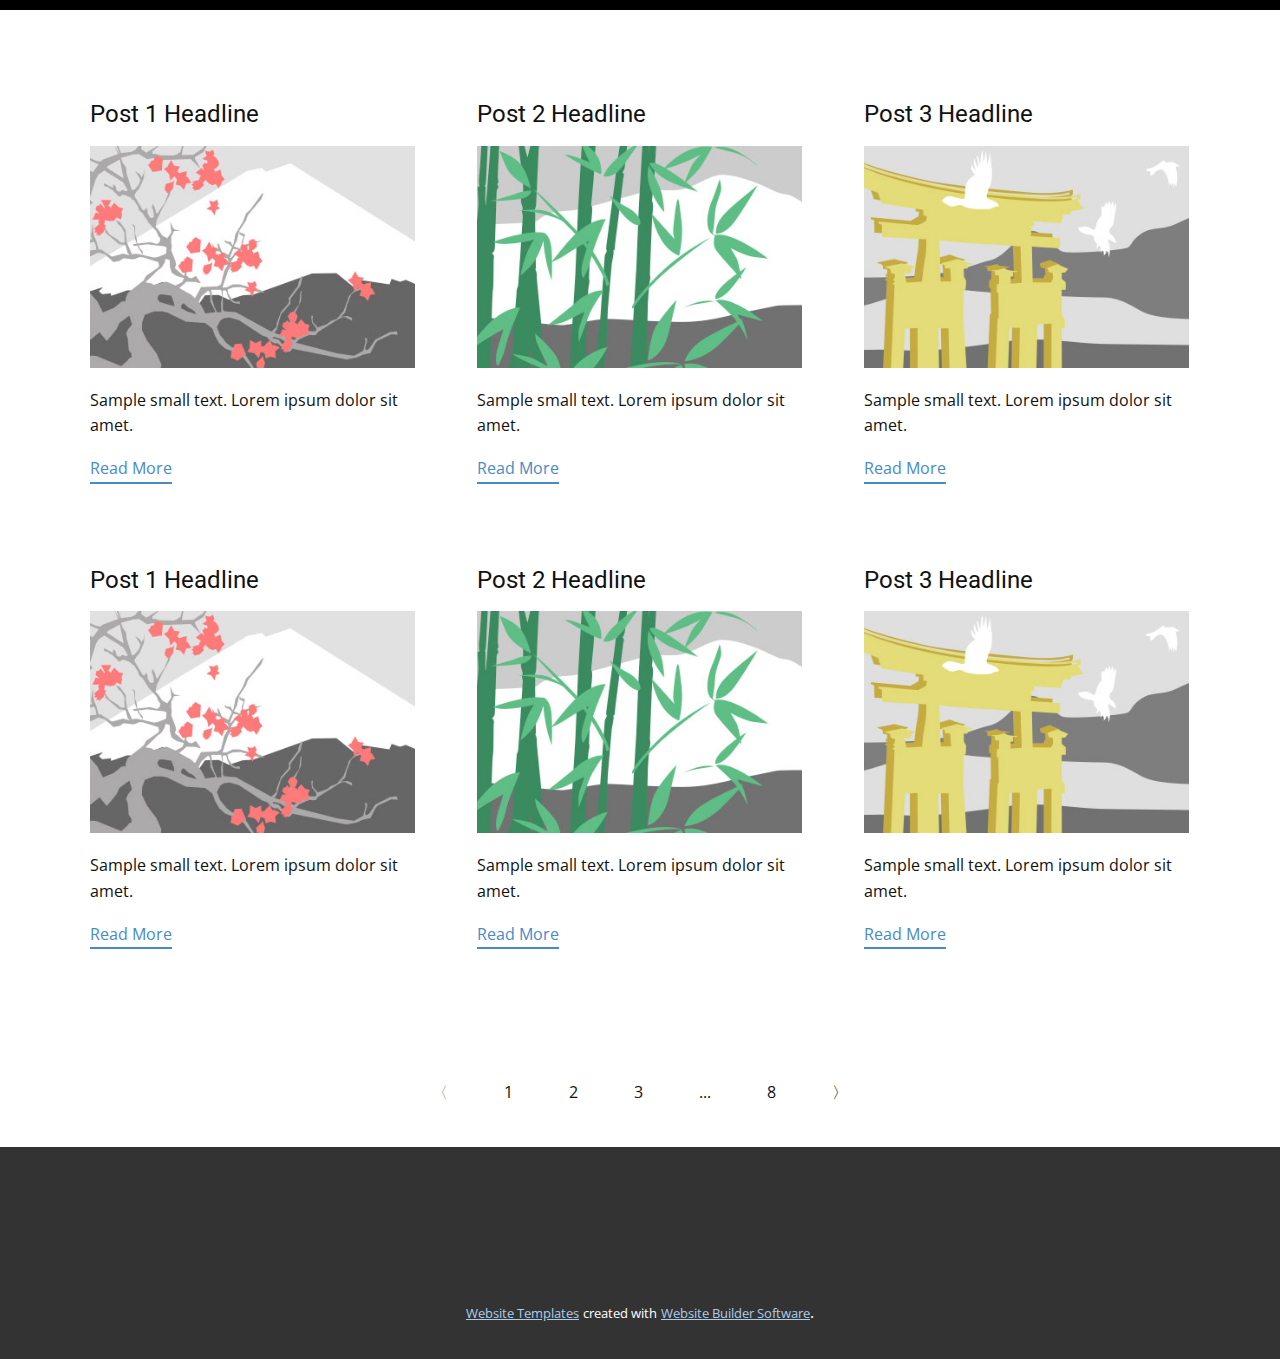
<file: blog/blog.html>
<html style="font-size: 16px;"><head>
    <meta name="viewport" content="width=device-width, initial-scale=1.0">
    <meta charset="utf-8">
    <meta name="keywords" content="">
    <meta name="description" content="">
    <meta name="page_type" content="np-template-header-footer-from-plugin">
    <title>Blog Template</title>
    <link rel="stylesheet" href="../nicepage.css" media="screen">
<link rel="stylesheet" href="../Blog-Template.css" media="screen">
    <script class="u-script" type="text/javascript" src="../jquery.js" defer=""></script>
    <script class="u-script" type="text/javascript" src="../nicepage.js" defer=""></script>
    <meta name="generator" content="Nicepage 3.9.0, nicepage.com">
    <link id="u-theme-google-font" rel="stylesheet" href="https://fonts.googleapis.com/css?family=Roboto:100,100i,300,300i,400,400i,500,500i,700,700i,900,900i|Open+Sans:300,300i,400,400i,600,600i,700,700i,800,800i">
    
    
    
    <script type="application/ld+json">{
		"@context": "http://schema.org",
		"@type": "Organization",
		"name": "",
		"url": "index.html"
}</script>
    <meta property="og:title" content="Blog Template">
    <meta property="og:type" content="website">
    <meta name="theme-color" content="#478ac9">
    <link rel="canonical" href="../index.html">
    <meta property="og:url" content="index.html">
  </head>
  <body class="u-body"><header class="u-black u-clearfix u-header u-header" id="sec-dd62"><div class="u-clearfix u-sheet u-sheet-1"></div></header>
    <section class="u-clearfix u-section-1" id="sec-7219">
      <div class="u-clearfix u-sheet u-valign-middle u-sheet-1"><!--blog--><!--blog_options_json--><!--{"type":"Recent","source":"","tags":"","count":""}--><!--/blog_options_json-->
        <div class="u-blog u-expanded-width u-repeater u-repeater-1"><!--blog_post-->
          <div class="u-blog-post u-container-style u-repeater-item u-white u-repeater-item-1">
            <div class="u-container-layout u-similar-container u-valign-top u-container-layout-1"><!--blog_post_header-->
              <h4 class="u-blog-control u-text u-text-1">
                <a class="u-post-header-link" href="../blog/post.html"><!--blog_post_header_content-->Post 1 Headline<!--/blog_post_header_content--></a>
              </h4><!--/blog_post_header--><!--blog_post_image-->
              <a class="u-post-header-link" href="../blog/post.html"><img alt="" class="u-blog-control u-expanded-width u-image u-image-default u-image-1" src="[data-uri]"></a><!--/blog_post_image--><!--blog_post_content-->
              <div class="u-blog-control u-post-content u-text u-text-2 fr-view">Sample small text. Lorem ipsum dolor sit amet.</div><!--/blog_post_content--><!--blog_post_readmore-->
              <a href="../blog/post.html" class="u-blog-control u-border-2 u-border-palette-1-base u-btn u-btn-rectangle u-button-style u-none u-btn-1"><!--blog_post_readmore_content-->Read More<!--/blog_post_readmore_content--></a><!--/blog_post_readmore-->
            </div>
          </div><div class="u-blog-post u-container-style u-repeater-item u-video-cover u-white">
            <div class="u-container-layout u-similar-container u-valign-top u-container-layout-2"><!--blog_post_header-->
              <h4 class="u-blog-control u-text u-text-3">
                <a class="u-post-header-link" href="../blog/post-1.html"><!--blog_post_header_content-->Post 2 Headline<!--/blog_post_header_content--></a>
              </h4><!--/blog_post_header--><!--blog_post_image-->
              <a class="u-post-header-link" href="../blog/post-1.html"><img alt="" class="u-blog-control u-expanded-width u-image u-image-default u-image-2" src="[data-uri]"></a><!--/blog_post_image--><!--blog_post_content-->
              <div class="u-blog-control u-post-content u-text u-text-4 fr-view">Sample small text. Lorem ipsum dolor sit amet.</div><!--/blog_post_content--><!--blog_post_readmore-->
              <a href="../blog/post-1.html" class="u-blog-control u-border-2 u-border-palette-1-base u-btn u-btn-rectangle u-button-style u-none u-btn-2"><!--blog_post_readmore_content-->Read More<!--/blog_post_readmore_content--></a><!--/blog_post_readmore-->
            </div>
          </div><div class="u-blog-post u-container-style u-repeater-item u-video-cover u-white">
            <div class="u-container-layout u-similar-container u-valign-top u-container-layout-3"><!--blog_post_header-->
              <h4 class="u-blog-control u-text u-text-5">
                <a class="u-post-header-link" href="../blog/post-2.html"><!--blog_post_header_content-->Post 3 Headline<!--/blog_post_header_content--></a>
              </h4><!--/blog_post_header--><!--blog_post_image-->
              <a class="u-post-header-link" href="../blog/post-2.html"><img alt="" class="u-blog-control u-expanded-width u-image u-image-default u-image-3" src="[data-uri]"></a><!--/blog_post_image--><!--blog_post_content-->
              <div class="u-blog-control u-post-content u-text u-text-6 fr-view">Sample small text. Lorem ipsum dolor sit amet.</div><!--/blog_post_content--><!--blog_post_readmore-->
              <a href="../blog/post-2.html" class="u-blog-control u-border-2 u-border-palette-1-base u-btn u-btn-rectangle u-button-style u-none u-btn-3"><!--blog_post_readmore_content-->Read More<!--/blog_post_readmore_content--></a><!--/blog_post_readmore-->
            </div>
          </div><div class="u-blog-post u-container-style u-repeater-item u-white u-repeater-item-1">
            <div class="u-container-layout u-similar-container u-valign-top u-container-layout-1"><!--blog_post_header-->
              <h4 class="u-blog-control u-text u-text-1">
                <a class="u-post-header-link" href="../blog/post-3.html"><!--blog_post_header_content-->Post 1 Headline<!--/blog_post_header_content--></a>
              </h4><!--/blog_post_header--><!--blog_post_image-->
              <a class="u-post-header-link" href="../blog/post-3.html"><img alt="" class="u-blog-control u-expanded-width u-image u-image-default u-image-1" src="[data-uri]"></a><!--/blog_post_image--><!--blog_post_content-->
              <div class="u-blog-control u-post-content u-text u-text-2 fr-view">Sample small text. Lorem ipsum dolor sit amet.</div><!--/blog_post_content--><!--blog_post_readmore-->
              <a href="../blog/post-3.html" class="u-blog-control u-border-2 u-border-palette-1-base u-btn u-btn-rectangle u-button-style u-none u-btn-1"><!--blog_post_readmore_content-->Read More<!--/blog_post_readmore_content--></a><!--/blog_post_readmore-->
            </div>
          </div><div class="u-blog-post u-container-style u-repeater-item u-video-cover u-white">
            <div class="u-container-layout u-similar-container u-valign-top u-container-layout-2"><!--blog_post_header-->
              <h4 class="u-blog-control u-text u-text-3">
                <a class="u-post-header-link" href="../blog/post-4.html"><!--blog_post_header_content-->Post 2 Headline<!--/blog_post_header_content--></a>
              </h4><!--/blog_post_header--><!--blog_post_image-->
              <a class="u-post-header-link" href="../blog/post-4.html"><img alt="" class="u-blog-control u-expanded-width u-image u-image-default u-image-2" src="[data-uri]"></a><!--/blog_post_image--><!--blog_post_content-->
              <div class="u-blog-control u-post-content u-text u-text-4 fr-view">Sample small text. Lorem ipsum dolor sit amet.</div><!--/blog_post_content--><!--blog_post_readmore-->
              <a href="../blog/post-4.html" class="u-blog-control u-border-2 u-border-palette-1-base u-btn u-btn-rectangle u-button-style u-none u-btn-2"><!--blog_post_readmore_content-->Read More<!--/blog_post_readmore_content--></a><!--/blog_post_readmore-->
            </div>
          </div><div class="u-blog-post u-container-style u-repeater-item u-video-cover u-white">
            <div class="u-container-layout u-similar-container u-valign-top u-container-layout-3"><!--blog_post_header-->
              <h4 class="u-blog-control u-text u-text-5">
                <a class="u-post-header-link" href="../blog/post-5.html"><!--blog_post_header_content-->Post 3 Headline<!--/blog_post_header_content--></a>
              </h4><!--/blog_post_header--><!--blog_post_image-->
              <a class="u-post-header-link" href="../blog/post-5.html"><img alt="" class="u-blog-control u-expanded-width u-image u-image-default u-image-3" src="[data-uri]"></a><!--/blog_post_image--><!--blog_post_content-->
              <div class="u-blog-control u-post-content u-text u-text-6 fr-view">Sample small text. Lorem ipsum dolor sit amet.</div><!--/blog_post_content--><!--blog_post_readmore-->
              <a href="../blog/post-5.html" class="u-blog-control u-border-2 u-border-palette-1-base u-btn u-btn-rectangle u-button-style u-none u-btn-3"><!--blog_post_readmore_content-->Read More<!--/blog_post_readmore_content--></a><!--/blog_post_readmore-->
            </div>
          </div><!--/blog_post--><!--blog_post-->
          <!--/blog_post--><!--blog_post-->
          <!--/blog_post-->
        </div><!--/blog-->
      </div>
    </section>
    <section class="u-clearfix u-section-2" id="sec-b1b0">
      <div class="u-clearfix u-sheet u-sheet-1">
        <ul class="responsive-style1 u-pagination u-unstyled u-pagination-1">
          <li class="disabled prev u-nav-item u-pagination-item">
            <a class="u-button-style u-nav-link" href="#" style="padding: 16px 28px;">〈</a>
          </li>
          <li class="active u-nav-item u-pagination-item">
            <a class="u-button-style u-nav-link" href="#" style="padding: 16px 28px;">1</a>
          </li>
          <li class="u-nav-item u-pagination-item">
            <a class="u-button-style u-nav-link" href="#" style="padding: 16px 28px;">2</a>
          </li>
          <li class="u-nav-item u-pagination-item">
            <a class="u-button-style u-nav-link" href="#" style="padding: 16px 28px;">3</a>
          </li>
          <li class="u-nav-item u-pagination-item u-pagination-separator">
            <a class="u-button-style u-nav-link" href="#" style="padding: 16px 28px;">...</a>
          </li>
          <li class="u-nav-item u-pagination-item">
            <a class="u-button-style u-nav-link" href="#" style="padding: 16px 28px;">8</a>
          </li>
          <li class="next u-nav-item u-pagination-item">
            <a class="u-button-style u-nav-link" href="#" style="padding: 16px 28px;">〉</a>
          </li>
        </ul>
      </div>
    </section>
    
    
    <footer class="u-align-left u-clearfix u-footer u-grey-80 u-footer" id="sec-52b5"><div class="u-clearfix u-sheet u-sheet-1"></div></footer>
    <section class="u-backlink u-clearfix u-grey-80">
      <a class="u-link" href="https://nicepage.com/website-templates" target="_blank">
        <span>Website Templates</span>
      </a>
      <p class="u-text">
        <span>created with</span>
      </p>
      <a class="u-link" href="https://nicepage.com/" target="_blank">
        <span>Website Builder Software</span>
      </a>. 
    </section>
  
</body></html>
</file>
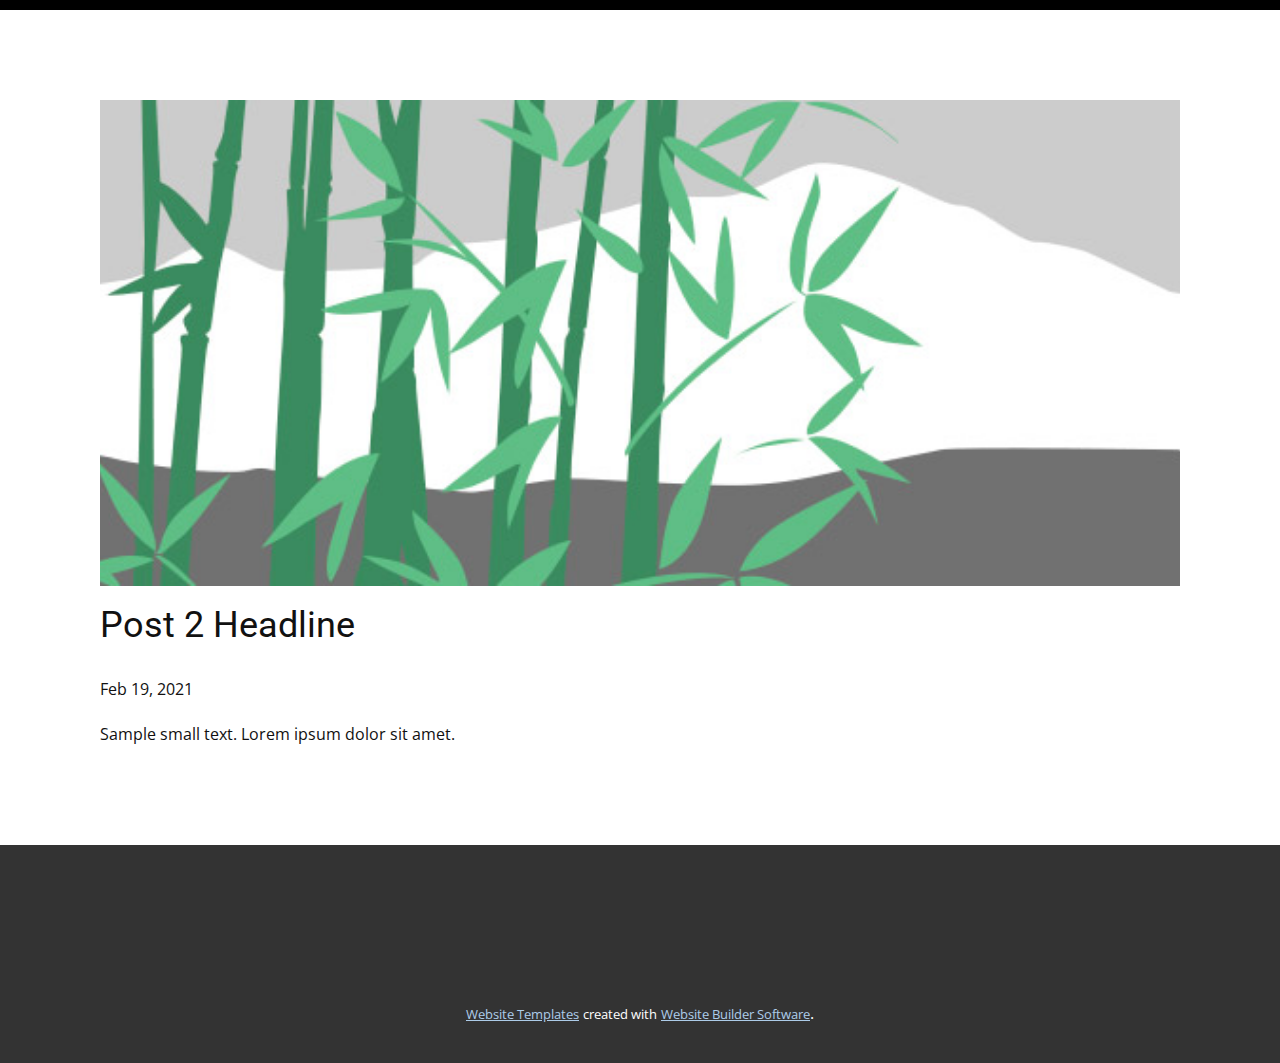
<file: blog/post-1.html>
<!doctype html>
<html style="font-size: 16px;"><head>
    <meta name="viewport" content="width=device-width, initial-scale=1.0">
    <meta charset="utf-8">
    <meta name="keywords" content="Post 1 Headline">
    <meta name="description" content="">
    <meta name="page_type" content="np-template-header-footer-from-plugin">
    <title>Post 2 Headline</title>
    <link rel="stylesheet" href="../nicepage.css" media="screen">
<link rel="stylesheet" href="../Post-Template.css" media="screen">
    <script class="u-script" type="text/javascript" src="../jquery.js" defer=""></script>
    <script class="u-script" type="text/javascript" src="../nicepage.js" defer=""></script>
    <meta name="generator" content="Nicepage 3.9.0, nicepage.com">
    <link id="u-theme-google-font" rel="stylesheet" href="https://fonts.googleapis.com/css?family=Roboto:100,100i,300,300i,400,400i,500,500i,700,700i,900,900i|Open+Sans:300,300i,400,400i,600,600i,700,700i,800,800i">
    
    
    <script type="application/ld+json">{
		"@context": "http://schema.org",
		"@type": "Organization",
		"name": "",
		"url": "index.html"
}</script>
    <meta property="og:title" content="Post Template">
    <meta property="og:type" content="website">
    <meta name="theme-color" content="#478ac9">
    <link rel="canonical" href="../index.html">
    <meta property="og:url" content="index.html">
  </head>
  <body class="u-body"><header class="u-black u-clearfix u-header u-header" id="sec-dd62"><div class="u-clearfix u-sheet u-sheet-1"></div></header>
    <section class="u-align-center u-clearfix u-section-1" id="sec-c507">
      <div class="u-clearfix u-sheet u-valign-middle-md u-valign-middle-sm u-valign-middle-xs u-sheet-1"><!--post_details--><!--post_details_options_json--><!--{"source":""}--><!--/post_details_options_json--><!--blog_post-->
        <div class="u-container-style u-expanded-width u-post-details u-post-details-1">
          <div class="u-container-layout u-valign-middle u-container-layout-1"><!--blog_post_image-->
            <img alt="" class="u-blog-control u-expanded-width u-image u-image-default u-image-1" src="[data-uri]"><!--/blog_post_image--><!--blog_post_header-->
            <h2 class="u-blog-control u-text u-text-1">Post 2 Headline</h2><!--/blog_post_header--><!--blog_post_metadata-->
            <div class="u-blog-control u-metadata u-metadata-1"><!--blog_post_metadata_date-->
              <span class="u-meta-date u-meta-icon">Feb 19, 2021</span><!--/blog_post_metadata_date--><!--blog_post_metadata_category-->
              <!--/blog_post_metadata_category--><!--blog_post_metadata_comments-->
              <!--/blog_post_metadata_comments-->
            </div><!--/blog_post_metadata--><!--blog_post_content-->
            <div class="u-align-justify u-blog-control u-post-content u-text u-text-2 fr-view">
  Sample small text. Lorem ipsum dolor sit amet.
  </div><!--/blog_post_content-->
          </div>
        </div><!--/blog_post--><!--/post_details-->
      </div>
    </section>
    
    
    <footer class="u-align-left u-clearfix u-footer u-grey-80 u-footer" id="sec-52b5"><div class="u-clearfix u-sheet u-sheet-1"></div></footer>
    <section class="u-backlink u-clearfix u-grey-80">
      <a class="u-link" href="https://nicepage.com/website-templates" target="_blank">
        <span>Website Templates</span>
      </a>
      <p class="u-text">
        <span>created with</span>
      </p>
      <a class="u-link" href="https://nicepage.com/" target="_blank">
        <span>Website Builder Software</span>
      </a>. 
    </section>
  
</body></html>
</file>
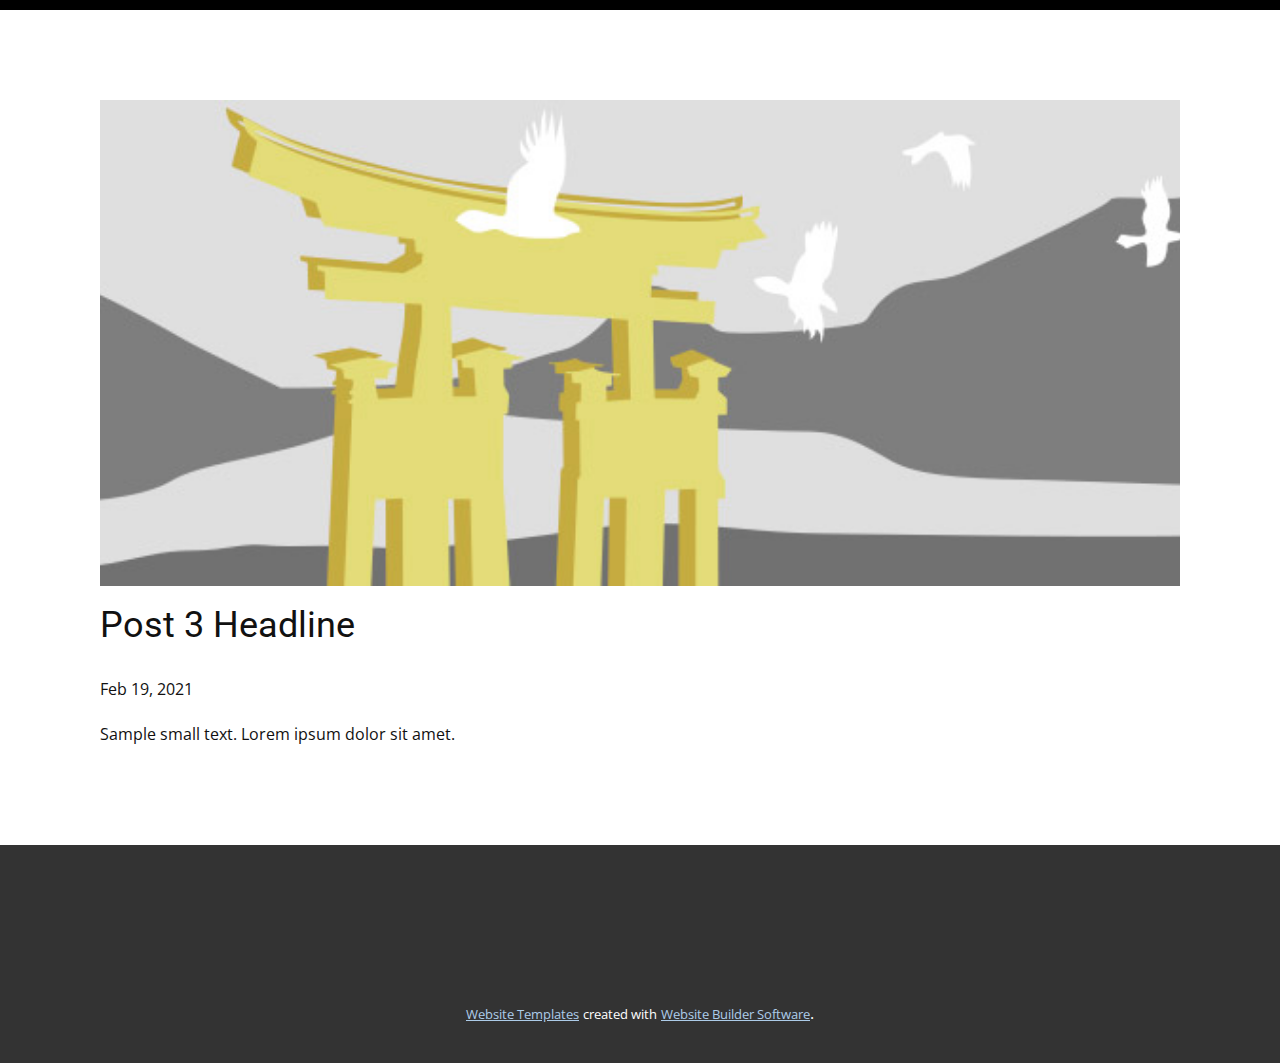
<file: blog/post-2.html>
<!doctype html>
<html style="font-size: 16px;"><head>
    <meta name="viewport" content="width=device-width, initial-scale=1.0">
    <meta charset="utf-8">
    <meta name="keywords" content="Post 1 Headline">
    <meta name="description" content="">
    <meta name="page_type" content="np-template-header-footer-from-plugin">
    <title>Post 3 Headline</title>
    <link rel="stylesheet" href="../nicepage.css" media="screen">
<link rel="stylesheet" href="../Post-Template.css" media="screen">
    <script class="u-script" type="text/javascript" src="../jquery.js" defer=""></script>
    <script class="u-script" type="text/javascript" src="../nicepage.js" defer=""></script>
    <meta name="generator" content="Nicepage 3.9.0, nicepage.com">
    <link id="u-theme-google-font" rel="stylesheet" href="https://fonts.googleapis.com/css?family=Roboto:100,100i,300,300i,400,400i,500,500i,700,700i,900,900i|Open+Sans:300,300i,400,400i,600,600i,700,700i,800,800i">
    
    
    <script type="application/ld+json">{
		"@context": "http://schema.org",
		"@type": "Organization",
		"name": "",
		"url": "index.html"
}</script>
    <meta property="og:title" content="Post Template">
    <meta property="og:type" content="website">
    <meta name="theme-color" content="#478ac9">
    <link rel="canonical" href="../index.html">
    <meta property="og:url" content="index.html">
  </head>
  <body class="u-body"><header class="u-black u-clearfix u-header u-header" id="sec-dd62"><div class="u-clearfix u-sheet u-sheet-1"></div></header>
    <section class="u-align-center u-clearfix u-section-1" id="sec-c507">
      <div class="u-clearfix u-sheet u-valign-middle-md u-valign-middle-sm u-valign-middle-xs u-sheet-1"><!--post_details--><!--post_details_options_json--><!--{"source":""}--><!--/post_details_options_json--><!--blog_post-->
        <div class="u-container-style u-expanded-width u-post-details u-post-details-1">
          <div class="u-container-layout u-valign-middle u-container-layout-1"><!--blog_post_image-->
            <img alt="" class="u-blog-control u-expanded-width u-image u-image-default u-image-1" src="[data-uri]"><!--/blog_post_image--><!--blog_post_header-->
            <h2 class="u-blog-control u-text u-text-1">Post 3 Headline</h2><!--/blog_post_header--><!--blog_post_metadata-->
            <div class="u-blog-control u-metadata u-metadata-1"><!--blog_post_metadata_date-->
              <span class="u-meta-date u-meta-icon">Feb 19, 2021</span><!--/blog_post_metadata_date--><!--blog_post_metadata_category-->
              <!--/blog_post_metadata_category--><!--blog_post_metadata_comments-->
              <!--/blog_post_metadata_comments-->
            </div><!--/blog_post_metadata--><!--blog_post_content-->
            <div class="u-align-justify u-blog-control u-post-content u-text u-text-2 fr-view">
  Sample small text. Lorem ipsum dolor sit amet.
  </div><!--/blog_post_content-->
          </div>
        </div><!--/blog_post--><!--/post_details-->
      </div>
    </section>
    
    
    <footer class="u-align-left u-clearfix u-footer u-grey-80 u-footer" id="sec-52b5"><div class="u-clearfix u-sheet u-sheet-1"></div></footer>
    <section class="u-backlink u-clearfix u-grey-80">
      <a class="u-link" href="https://nicepage.com/website-templates" target="_blank">
        <span>Website Templates</span>
      </a>
      <p class="u-text">
        <span>created with</span>
      </p>
      <a class="u-link" href="https://nicepage.com/" target="_blank">
        <span>Website Builder Software</span>
      </a>. 
    </section>
  
</body></html>
</file>
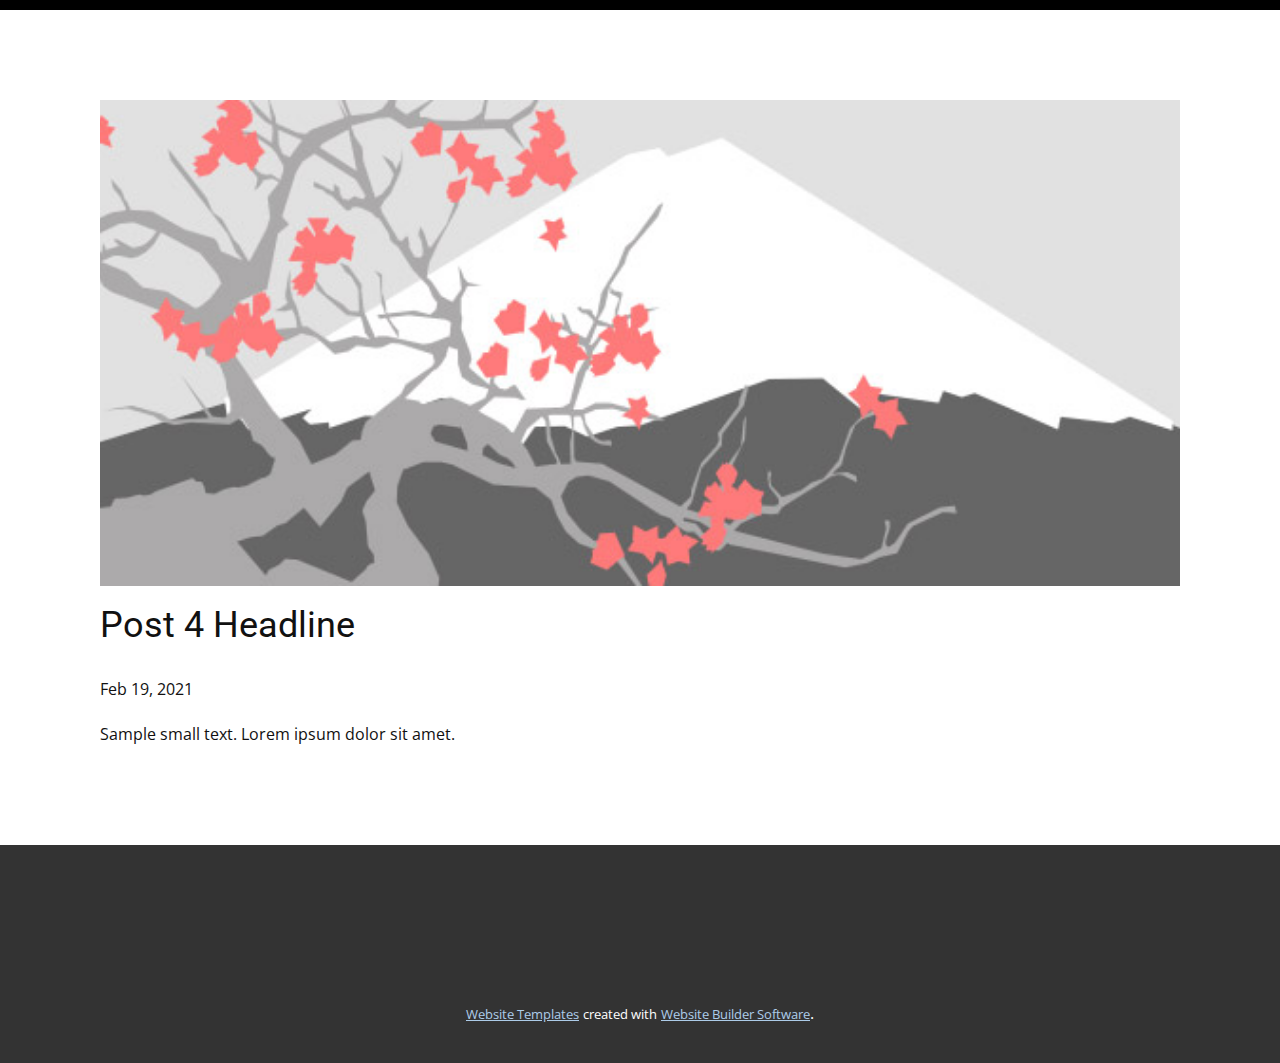
<file: blog/post-3.html>
<!doctype html>
<html style="font-size: 16px;"><head>
    <meta name="viewport" content="width=device-width, initial-scale=1.0">
    <meta charset="utf-8">
    <meta name="keywords" content="Post 1 Headline">
    <meta name="description" content="">
    <meta name="page_type" content="np-template-header-footer-from-plugin">
    <title>Post 4 Headline</title>
    <link rel="stylesheet" href="../nicepage.css" media="screen">
<link rel="stylesheet" href="../Post-Template.css" media="screen">
    <script class="u-script" type="text/javascript" src="../jquery.js" defer=""></script>
    <script class="u-script" type="text/javascript" src="../nicepage.js" defer=""></script>
    <meta name="generator" content="Nicepage 3.9.0, nicepage.com">
    <link id="u-theme-google-font" rel="stylesheet" href="https://fonts.googleapis.com/css?family=Roboto:100,100i,300,300i,400,400i,500,500i,700,700i,900,900i|Open+Sans:300,300i,400,400i,600,600i,700,700i,800,800i">
    
    
    <script type="application/ld+json">{
		"@context": "http://schema.org",
		"@type": "Organization",
		"name": "",
		"url": "index.html"
}</script>
    <meta property="og:title" content="Post Template">
    <meta property="og:type" content="website">
    <meta name="theme-color" content="#478ac9">
    <link rel="canonical" href="../index.html">
    <meta property="og:url" content="index.html">
  </head>
  <body class="u-body"><header class="u-black u-clearfix u-header u-header" id="sec-dd62"><div class="u-clearfix u-sheet u-sheet-1"></div></header>
    <section class="u-align-center u-clearfix u-section-1" id="sec-c507">
      <div class="u-clearfix u-sheet u-valign-middle-md u-valign-middle-sm u-valign-middle-xs u-sheet-1"><!--post_details--><!--post_details_options_json--><!--{"source":""}--><!--/post_details_options_json--><!--blog_post-->
        <div class="u-container-style u-expanded-width u-post-details u-post-details-1">
          <div class="u-container-layout u-valign-middle u-container-layout-1"><!--blog_post_image-->
            <img alt="" class="u-blog-control u-expanded-width u-image u-image-default u-image-1" src="[data-uri]"><!--/blog_post_image--><!--blog_post_header-->
            <h2 class="u-blog-control u-text u-text-1">Post 4 Headline</h2><!--/blog_post_header--><!--blog_post_metadata-->
            <div class="u-blog-control u-metadata u-metadata-1"><!--blog_post_metadata_date-->
              <span class="u-meta-date u-meta-icon">Feb 19, 2021</span><!--/blog_post_metadata_date--><!--blog_post_metadata_category-->
              <!--/blog_post_metadata_category--><!--blog_post_metadata_comments-->
              <!--/blog_post_metadata_comments-->
            </div><!--/blog_post_metadata--><!--blog_post_content-->
            <div class="u-align-justify u-blog-control u-post-content u-text u-text-2 fr-view">
  Sample small text. Lorem ipsum dolor sit amet.
  </div><!--/blog_post_content-->
          </div>
        </div><!--/blog_post--><!--/post_details-->
      </div>
    </section>
    
    
    <footer class="u-align-left u-clearfix u-footer u-grey-80 u-footer" id="sec-52b5"><div class="u-clearfix u-sheet u-sheet-1"></div></footer>
    <section class="u-backlink u-clearfix u-grey-80">
      <a class="u-link" href="https://nicepage.com/website-templates" target="_blank">
        <span>Website Templates</span>
      </a>
      <p class="u-text">
        <span>created with</span>
      </p>
      <a class="u-link" href="https://nicepage.com/" target="_blank">
        <span>Website Builder Software</span>
      </a>. 
    </section>
  
</body></html>
</file>
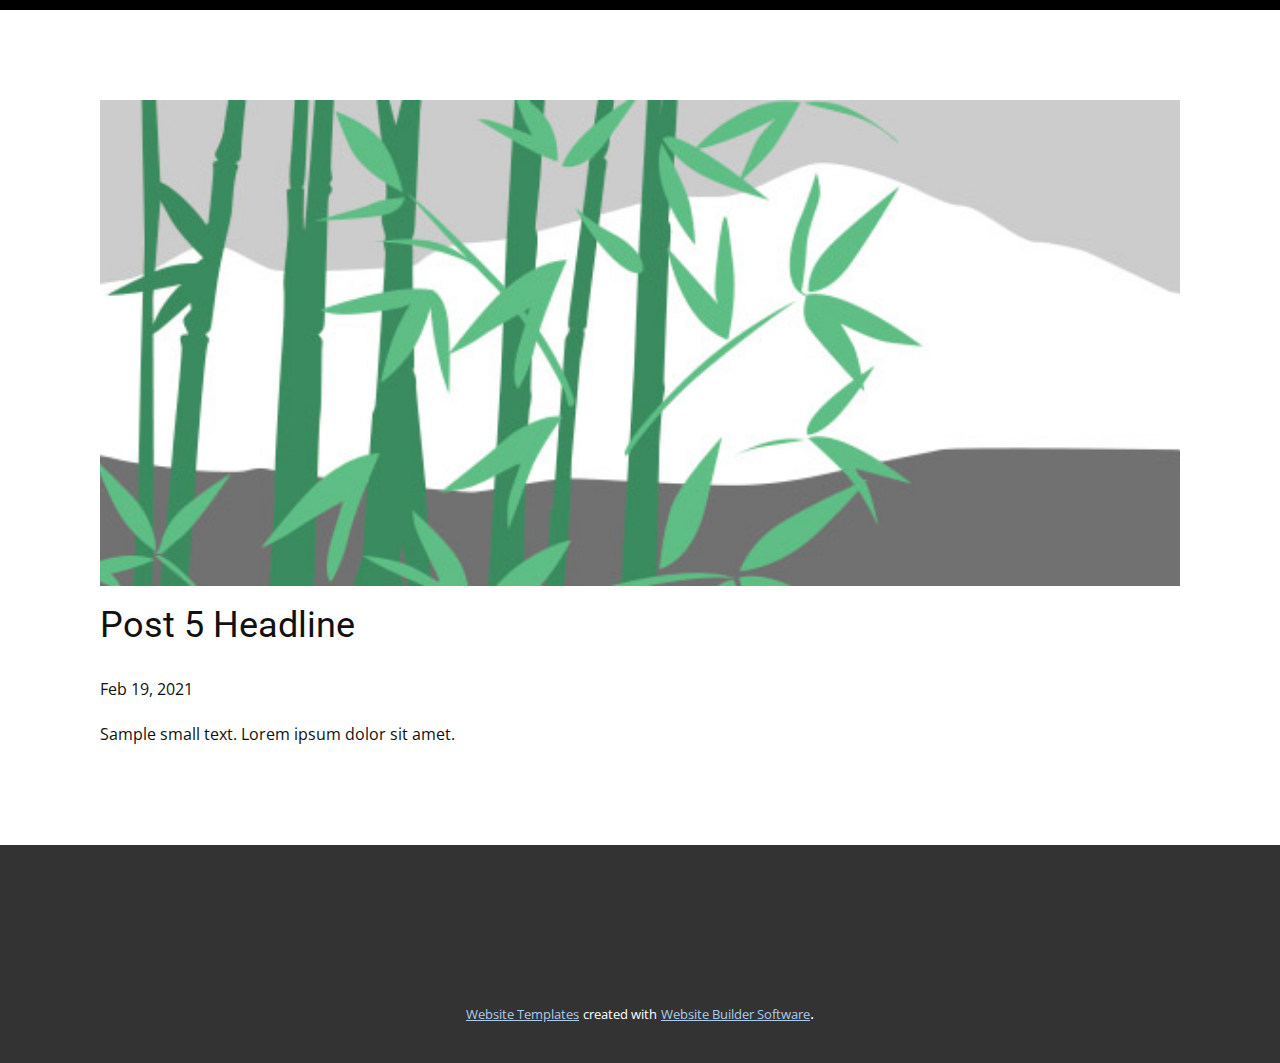
<file: blog/post-4.html>
<!doctype html>
<html style="font-size: 16px;"><head>
    <meta name="viewport" content="width=device-width, initial-scale=1.0">
    <meta charset="utf-8">
    <meta name="keywords" content="Post 1 Headline">
    <meta name="description" content="">
    <meta name="page_type" content="np-template-header-footer-from-plugin">
    <title>Post 5 Headline</title>
    <link rel="stylesheet" href="../nicepage.css" media="screen">
<link rel="stylesheet" href="../Post-Template.css" media="screen">
    <script class="u-script" type="text/javascript" src="../jquery.js" defer=""></script>
    <script class="u-script" type="text/javascript" src="../nicepage.js" defer=""></script>
    <meta name="generator" content="Nicepage 3.9.0, nicepage.com">
    <link id="u-theme-google-font" rel="stylesheet" href="https://fonts.googleapis.com/css?family=Roboto:100,100i,300,300i,400,400i,500,500i,700,700i,900,900i|Open+Sans:300,300i,400,400i,600,600i,700,700i,800,800i">
    
    
    <script type="application/ld+json">{
		"@context": "http://schema.org",
		"@type": "Organization",
		"name": "",
		"url": "index.html"
}</script>
    <meta property="og:title" content="Post Template">
    <meta property="og:type" content="website">
    <meta name="theme-color" content="#478ac9">
    <link rel="canonical" href="../index.html">
    <meta property="og:url" content="index.html">
  </head>
  <body class="u-body"><header class="u-black u-clearfix u-header u-header" id="sec-dd62"><div class="u-clearfix u-sheet u-sheet-1"></div></header>
    <section class="u-align-center u-clearfix u-section-1" id="sec-c507">
      <div class="u-clearfix u-sheet u-valign-middle-md u-valign-middle-sm u-valign-middle-xs u-sheet-1"><!--post_details--><!--post_details_options_json--><!--{"source":""}--><!--/post_details_options_json--><!--blog_post-->
        <div class="u-container-style u-expanded-width u-post-details u-post-details-1">
          <div class="u-container-layout u-valign-middle u-container-layout-1"><!--blog_post_image-->
            <img alt="" class="u-blog-control u-expanded-width u-image u-image-default u-image-1" src="[data-uri]"><!--/blog_post_image--><!--blog_post_header-->
            <h2 class="u-blog-control u-text u-text-1">Post 5 Headline</h2><!--/blog_post_header--><!--blog_post_metadata-->
            <div class="u-blog-control u-metadata u-metadata-1"><!--blog_post_metadata_date-->
              <span class="u-meta-date u-meta-icon">Feb 19, 2021</span><!--/blog_post_metadata_date--><!--blog_post_metadata_category-->
              <!--/blog_post_metadata_category--><!--blog_post_metadata_comments-->
              <!--/blog_post_metadata_comments-->
            </div><!--/blog_post_metadata--><!--blog_post_content-->
            <div class="u-align-justify u-blog-control u-post-content u-text u-text-2 fr-view">
  Sample small text. Lorem ipsum dolor sit amet.
  </div><!--/blog_post_content-->
          </div>
        </div><!--/blog_post--><!--/post_details-->
      </div>
    </section>
    
    
    <footer class="u-align-left u-clearfix u-footer u-grey-80 u-footer" id="sec-52b5"><div class="u-clearfix u-sheet u-sheet-1"></div></footer>
    <section class="u-backlink u-clearfix u-grey-80">
      <a class="u-link" href="https://nicepage.com/website-templates" target="_blank">
        <span>Website Templates</span>
      </a>
      <p class="u-text">
        <span>created with</span>
      </p>
      <a class="u-link" href="https://nicepage.com/" target="_blank">
        <span>Website Builder Software</span>
      </a>. 
    </section>
  
</body></html>
</file>
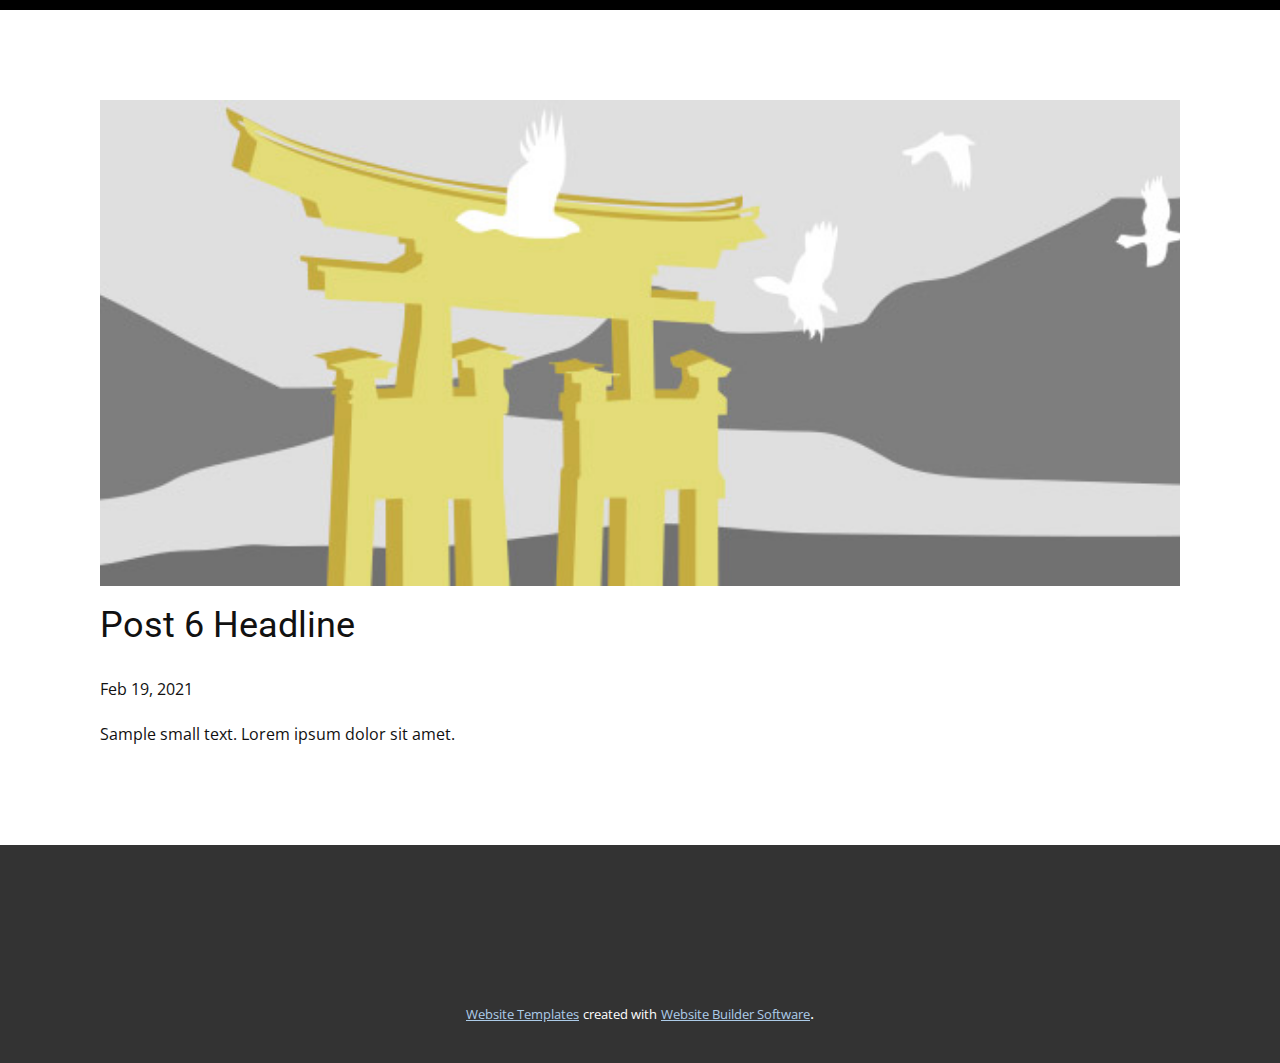
<file: blog/post-5.html>
<!doctype html>
<html style="font-size: 16px;"><head>
    <meta name="viewport" content="width=device-width, initial-scale=1.0">
    <meta charset="utf-8">
    <meta name="keywords" content="Post 1 Headline">
    <meta name="description" content="">
    <meta name="page_type" content="np-template-header-footer-from-plugin">
    <title>Post 6 Headline</title>
    <link rel="stylesheet" href="../nicepage.css" media="screen">
<link rel="stylesheet" href="../Post-Template.css" media="screen">
    <script class="u-script" type="text/javascript" src="../jquery.js" defer=""></script>
    <script class="u-script" type="text/javascript" src="../nicepage.js" defer=""></script>
    <meta name="generator" content="Nicepage 3.9.0, nicepage.com">
    <link id="u-theme-google-font" rel="stylesheet" href="https://fonts.googleapis.com/css?family=Roboto:100,100i,300,300i,400,400i,500,500i,700,700i,900,900i|Open+Sans:300,300i,400,400i,600,600i,700,700i,800,800i">
    
    
    <script type="application/ld+json">{
		"@context": "http://schema.org",
		"@type": "Organization",
		"name": "",
		"url": "index.html"
}</script>
    <meta property="og:title" content="Post Template">
    <meta property="og:type" content="website">
    <meta name="theme-color" content="#478ac9">
    <link rel="canonical" href="../index.html">
    <meta property="og:url" content="index.html">
  </head>
  <body class="u-body"><header class="u-black u-clearfix u-header u-header" id="sec-dd62"><div class="u-clearfix u-sheet u-sheet-1"></div></header>
    <section class="u-align-center u-clearfix u-section-1" id="sec-c507">
      <div class="u-clearfix u-sheet u-valign-middle-md u-valign-middle-sm u-valign-middle-xs u-sheet-1"><!--post_details--><!--post_details_options_json--><!--{"source":""}--><!--/post_details_options_json--><!--blog_post-->
        <div class="u-container-style u-expanded-width u-post-details u-post-details-1">
          <div class="u-container-layout u-valign-middle u-container-layout-1"><!--blog_post_image-->
            <img alt="" class="u-blog-control u-expanded-width u-image u-image-default u-image-1" src="[data-uri]"><!--/blog_post_image--><!--blog_post_header-->
            <h2 class="u-blog-control u-text u-text-1">Post 6 Headline</h2><!--/blog_post_header--><!--blog_post_metadata-->
            <div class="u-blog-control u-metadata u-metadata-1"><!--blog_post_metadata_date-->
              <span class="u-meta-date u-meta-icon">Feb 19, 2021</span><!--/blog_post_metadata_date--><!--blog_post_metadata_category-->
              <!--/blog_post_metadata_category--><!--blog_post_metadata_comments-->
              <!--/blog_post_metadata_comments-->
            </div><!--/blog_post_metadata--><!--blog_post_content-->
            <div class="u-align-justify u-blog-control u-post-content u-text u-text-2 fr-view">
  Sample small text. Lorem ipsum dolor sit amet.
  </div><!--/blog_post_content-->
          </div>
        </div><!--/blog_post--><!--/post_details-->
      </div>
    </section>
    
    
    <footer class="u-align-left u-clearfix u-footer u-grey-80 u-footer" id="sec-52b5"><div class="u-clearfix u-sheet u-sheet-1"></div></footer>
    <section class="u-backlink u-clearfix u-grey-80">
      <a class="u-link" href="https://nicepage.com/website-templates" target="_blank">
        <span>Website Templates</span>
      </a>
      <p class="u-text">
        <span>created with</span>
      </p>
      <a class="u-link" href="https://nicepage.com/" target="_blank">
        <span>Website Builder Software</span>
      </a>. 
    </section>
  
</body></html>
</file>
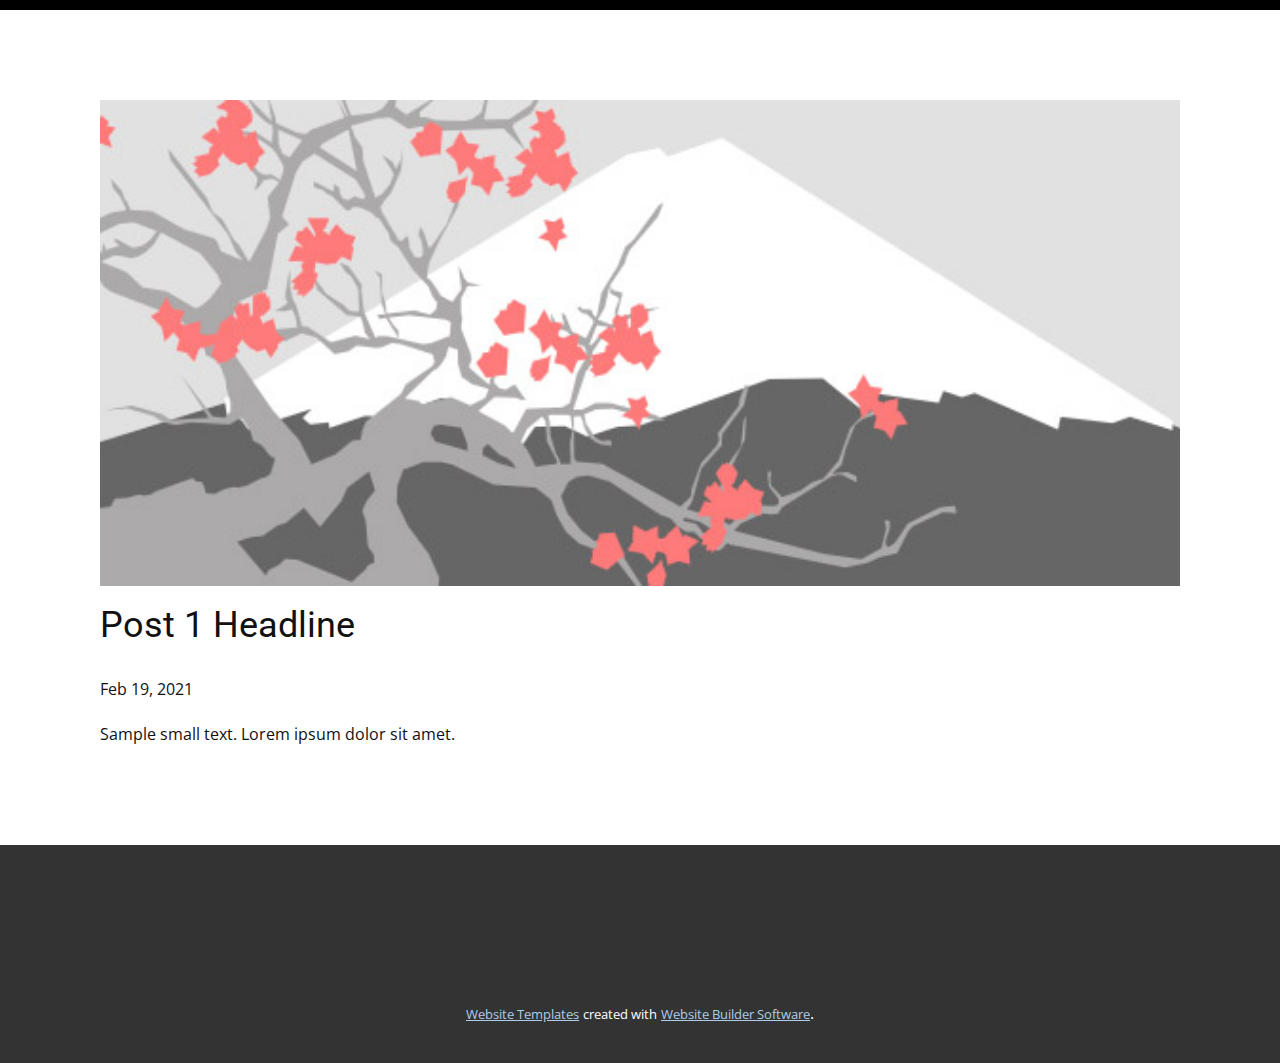
<file: blog/post.html>
<!doctype html>
<html style="font-size: 16px;"><head>
    <meta name="viewport" content="width=device-width, initial-scale=1.0">
    <meta charset="utf-8">
    <meta name="keywords" content="Post 1 Headline">
    <meta name="description" content="">
    <meta name="page_type" content="np-template-header-footer-from-plugin">
    <title>Post 1 Headline</title>
    <link rel="stylesheet" href="../nicepage.css" media="screen">
<link rel="stylesheet" href="../Post-Template.css" media="screen">
    <script class="u-script" type="text/javascript" src="../jquery.js" defer=""></script>
    <script class="u-script" type="text/javascript" src="../nicepage.js" defer=""></script>
    <meta name="generator" content="Nicepage 3.9.0, nicepage.com">
    <link id="u-theme-google-font" rel="stylesheet" href="https://fonts.googleapis.com/css?family=Roboto:100,100i,300,300i,400,400i,500,500i,700,700i,900,900i|Open+Sans:300,300i,400,400i,600,600i,700,700i,800,800i">
    
    
    <script type="application/ld+json">{
		"@context": "http://schema.org",
		"@type": "Organization",
		"name": "",
		"url": "index.html"
}</script>
    <meta property="og:title" content="Post Template">
    <meta property="og:type" content="website">
    <meta name="theme-color" content="#478ac9">
    <link rel="canonical" href="../index.html">
    <meta property="og:url" content="index.html">
  </head>
  <body class="u-body"><header class="u-black u-clearfix u-header u-header" id="sec-dd62"><div class="u-clearfix u-sheet u-sheet-1"></div></header>
    <section class="u-align-center u-clearfix u-section-1" id="sec-c507">
      <div class="u-clearfix u-sheet u-valign-middle-md u-valign-middle-sm u-valign-middle-xs u-sheet-1"><!--post_details--><!--post_details_options_json--><!--{"source":""}--><!--/post_details_options_json--><!--blog_post-->
        <div class="u-container-style u-expanded-width u-post-details u-post-details-1">
          <div class="u-container-layout u-valign-middle u-container-layout-1"><!--blog_post_image-->
            <img alt="" class="u-blog-control u-expanded-width u-image u-image-default u-image-1" src="[data-uri]"><!--/blog_post_image--><!--blog_post_header-->
            <h2 class="u-blog-control u-text u-text-1">Post 1 Headline</h2><!--/blog_post_header--><!--blog_post_metadata-->
            <div class="u-blog-control u-metadata u-metadata-1"><!--blog_post_metadata_date-->
              <span class="u-meta-date u-meta-icon">Feb 19, 2021</span><!--/blog_post_metadata_date--><!--blog_post_metadata_category-->
              <!--/blog_post_metadata_category--><!--blog_post_metadata_comments-->
              <!--/blog_post_metadata_comments-->
            </div><!--/blog_post_metadata--><!--blog_post_content-->
            <div class="u-align-justify u-blog-control u-post-content u-text u-text-2 fr-view">
  Sample small text. Lorem ipsum dolor sit amet.
  </div><!--/blog_post_content-->
          </div>
        </div><!--/blog_post--><!--/post_details-->
      </div>
    </section>
    
    
    <footer class="u-align-left u-clearfix u-footer u-grey-80 u-footer" id="sec-52b5"><div class="u-clearfix u-sheet u-sheet-1"></div></footer>
    <section class="u-backlink u-clearfix u-grey-80">
      <a class="u-link" href="https://nicepage.com/website-templates" target="_blank">
        <span>Website Templates</span>
      </a>
      <p class="u-text">
        <span>created with</span>
      </p>
      <a class="u-link" href="https://nicepage.com/" target="_blank">
        <span>Website Builder Software</span>
      </a>. 
    </section>
  
</body></html>
</file>
